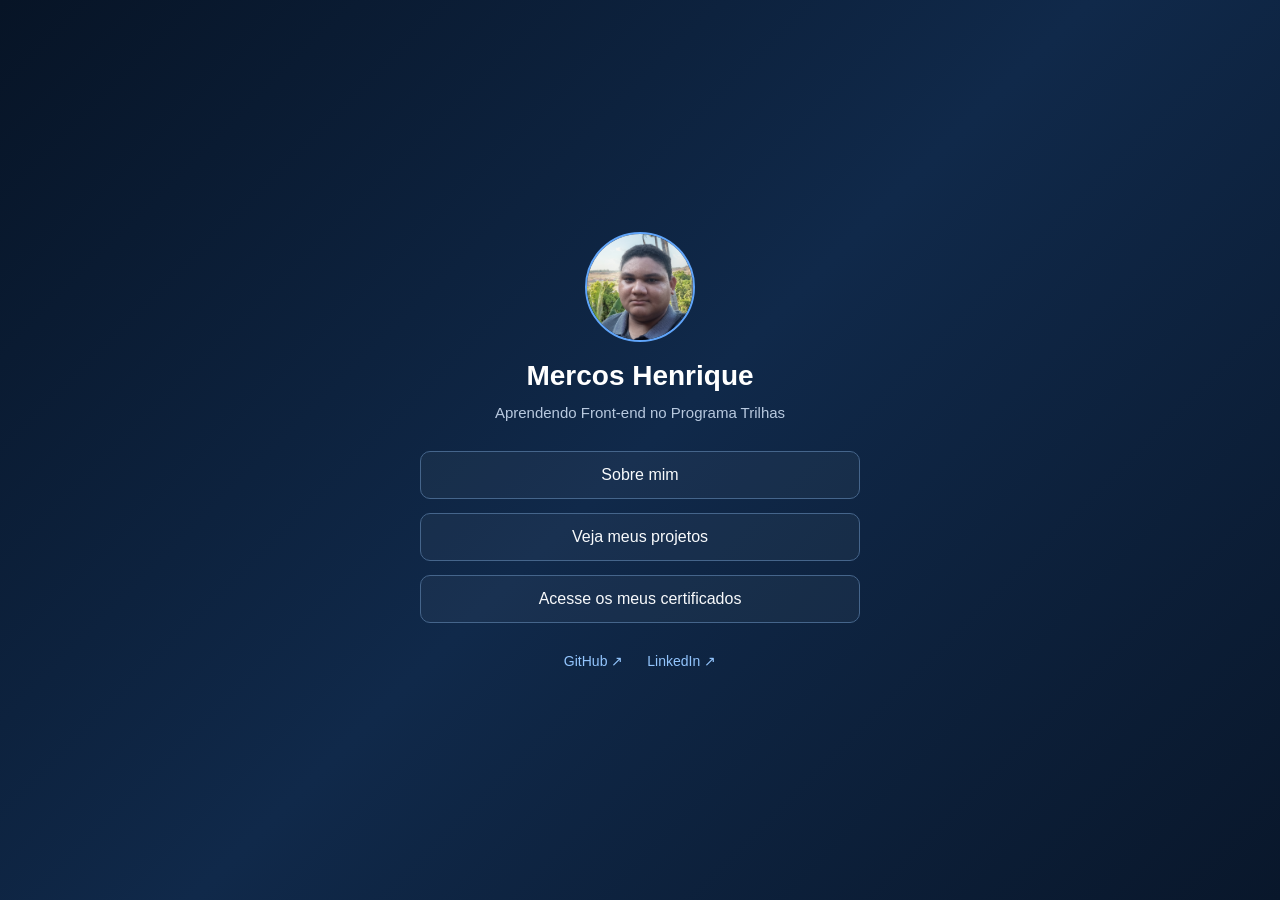
<file: index.html>
<!DOCTYPE html>
<html lang="pt-BR">
<head>
    <meta charset="UTF-8">
    <meta name="viewport" content="width=device-width, initial-scale=1.0">
    <title>Meu Portfólio</title>
    <link rel="stylesheet" href="style.css">
</head>
<body>

    <main class="portfolio home">
        <img src="foto.jpg" alt="Minha foto" class="foto">

        <h1>Mercos Henrique</h1>

        <p class="profissao">
            Aprendendo Front-end no Programa Trilhas
        </p>

        <nav class="links">
            <a href="sobre.html">Sobre mim</a>

            <a href="projetos.html">Veja meus projetos</a>

            <a href="certificados.html">
                Acesse os meus certificados
            </a>
        </nav>

        <div class="redes-sociais">
            <a href="https://github.com/" target="_blank"
               rel="noopener noreferrer">GitHub ↗</a>

            <a href="https://www.linkedin.com/" target="_blank"
               rel="noopener noreferrer">LinkedIn ↗</a>
        </div>
    </main>

</body>
</html>
</file>
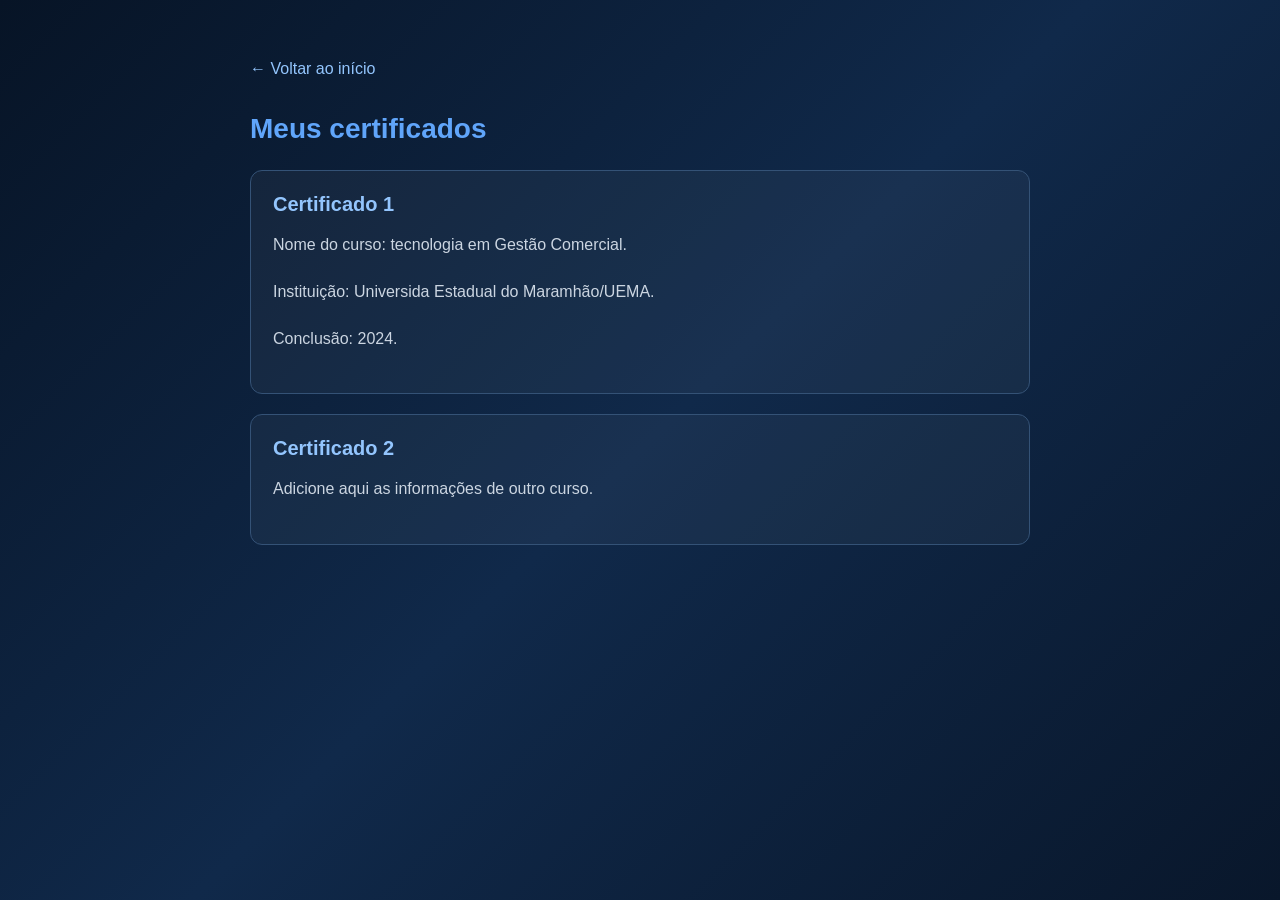
<file: certificados.html>
<!DOCTYPE html>
<html lang="pt-BR">
<head>
    <meta charset="UTF-8">
    <meta name="viewport" content="width=device-width, initial-scale=1.0">
    <title>Certificados | Meu Portfólio</title>
    <link rel="stylesheet" href="style.css">
</head>
<body>

    <main class="pagina-conteudo">
        <a href="index.html" class="voltar">← Voltar ao início</a>

        <h1>Meus certificados</h1>

        <article class="projeto">
            <h2>Certificado 1</h2>
            <p>Nome do curso: tecnologia em Gestão Comercial.</p>
            <p>Instituição: Universida Estadual do Maramhão/UEMA.</p>
            <p>Conclusão: 2024.</p>
        </article>

        <article class="projeto">
            <h2>Certificado 2</h2>
            <p>Adicione aqui as informações de outro curso.</p>
        </article>
    </main>

</body>
</html>
</file>
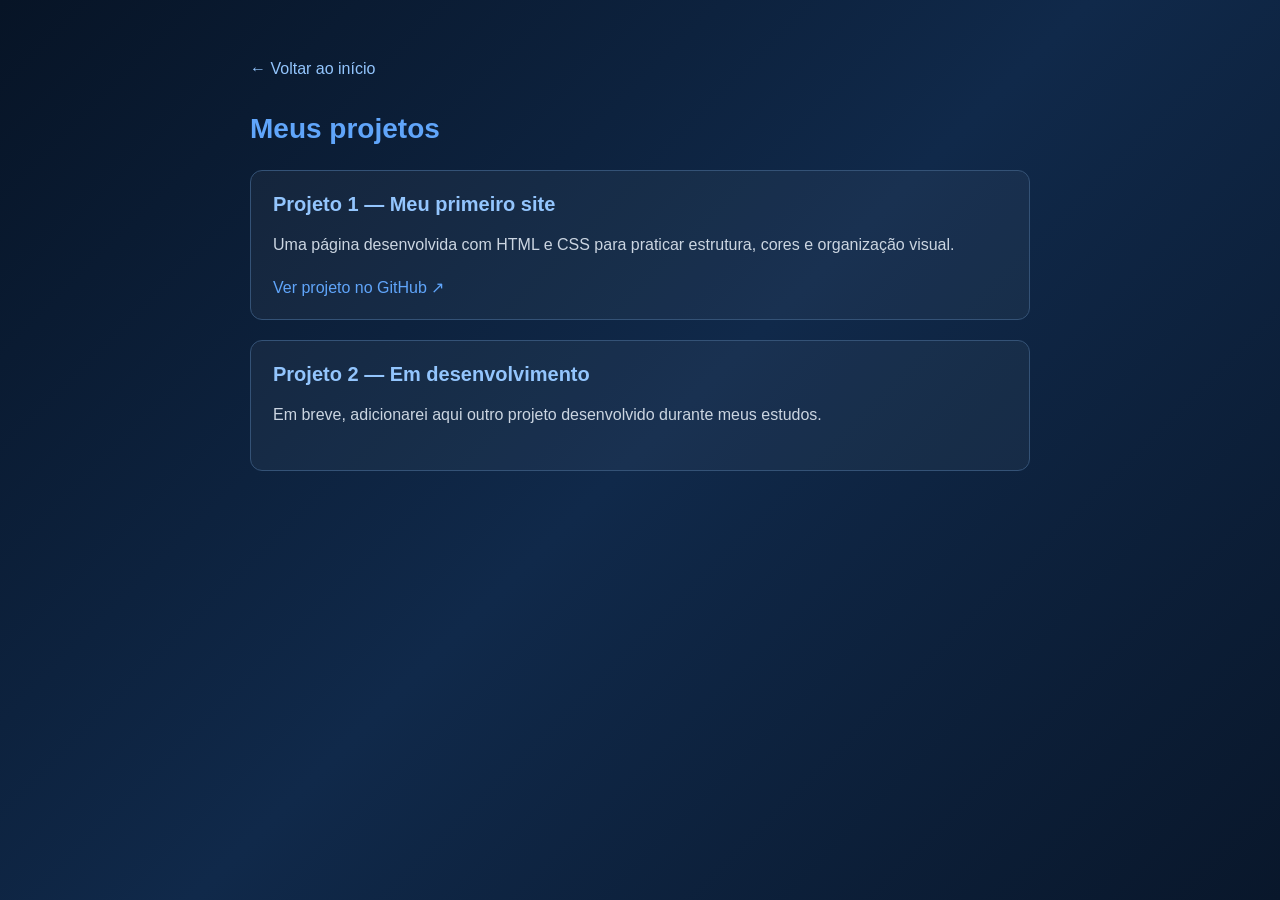
<file: projetos.html>
<!DOCTYPE html>
<html lang="pt-BR">
<head>
    <meta charset="UTF-8">
    <meta name="viewport" content="width=device-width, initial-scale=1.0">
    <title>Meus projetos | Meu Portfólio</title>
    <link rel="stylesheet" href="style.css">
</head>
<body>

    <main class="pagina-conteudo">
        <a href="index.html" class="voltar">← Voltar ao início</a>

        <h1>Meus projetos</h1>

        <article class="projeto">
            <h2>Projeto 1 — Meu primeiro site</h2>
            <p>
                Uma página desenvolvida com HTML e CSS para
                praticar estrutura, cores e organização visual.
            </p>
            <a href="https://github.com/" target="_blank"
               rel="noopener noreferrer" class="link-projeto">
                Ver projeto no GitHub ↗
            </a>
        </article>

        <article class="projeto">
            <h2>Projeto 2 — Em desenvolvimento</h2>
            <p>
                Em breve, adicionarei aqui outro projeto
                desenvolvido durante meus estudos.
            </p>
        </article>
    </main>

</body>
</html>
</file>
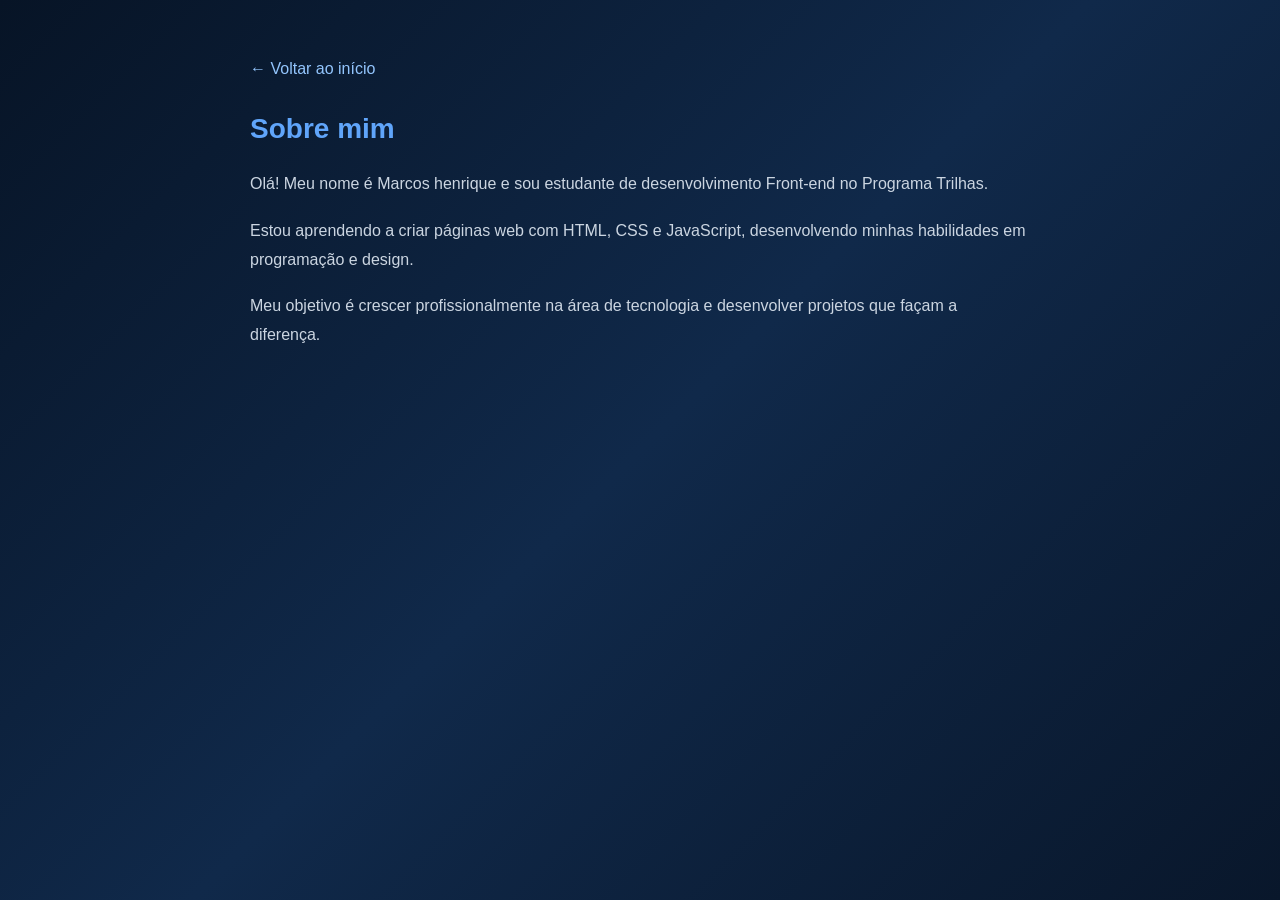
<file: sobre.html>
<!DOCTYPE html>
<html lang="pt-BR">
<head>
    <meta charset="UTF-8">
    <meta name="viewport" content="width=device-width, initial-scale=1.0">
    <title>Sobre mim | Meu Portfólio</title>
    <link rel="stylesheet" href="style.css">
</head>
<body>

    <main class="pagina-conteudo">
        <a href="index.html" class="voltar">← Voltar ao início</a>

        <h1>Sobre mim</h1>

        <p>
            Olá! Meu nome é Marcos henrique e sou estudante de
            desenvolvimento Front-end no Programa Trilhas.
        </p>

        <p>
            Estou aprendendo a criar páginas web com HTML,
            CSS e JavaScript, desenvolvendo minhas habilidades
            em programação e design.
        </p>

        <p>
            Meu objetivo é crescer profissionalmente na área
            de tecnologia e desenvolver projetos que façam
            a diferença.
        </p>
    </main>

</body>
</html>
</file>
<file: style.css>
* {
    margin: 0;
    padding: 0;
    box-sizing: border-box;
}

body {
    min-height: 100vh;
    font-family: Arial, Helvetica, sans-serif;
    color: #f1f5f9;

    background: linear-gradient(
        135deg,
        #071426,
        #10294a,
        #09172b
    );

    padding: 30px 20px;
}

/* Página inicial */
.home {
    min-height: calc(100vh - 60px);
    display: flex;
    flex-direction: column;
    align-items: center;
    justify-content: center;
    text-align: center;
}

.portfolio {
    width: 100%;
    max-width: 700px;
    margin: 0 auto;
}

.foto {
    width: 110px;
    height: 110px;
    object-fit: cover;
    border-radius: 50%;
    border: 2px solid #60a5fa;
    margin-bottom: 18px;
}

h1 {
    font-size: 28px;
    margin-bottom: 12px;
    color: #ffffff;
}

.profissao {
    color: #b8c9df;
    font-size: 15px;
    margin-bottom: 30px;
}

.links {
    display: flex;
    flex-direction: column;
    gap: 14px;
    width: 100%;
    max-width: 440px;
}

.links a {
    display: block;
    padding: 14px;
    color: #f8fafc;
    text-decoration: none;
    background: rgba(255, 255, 255, 0.04);
    border: 1px solid #45658b;
    border-radius: 10px;
    transition: 0.3s;
}

.links a:hover {
    background: #2563eb;
    border-color: #60a5fa;
    transform: translateY(-2px);
}

.redes-sociais {
    display: flex;
    justify-content: center;
    gap: 24px;
    margin-top: 30px;
}

.redes-sociais a {
    color: #93c5fd;
    text-decoration: none;
    font-size: 14px;
}

.redes-sociais a:hover,
.link-projeto:hover {
    color: #ffffff;
}

/* Páginas internas */
.pagina-conteudo {
    width: 100%;
    max-width: 800px;
    margin: 0 auto;
    padding: 30px 10px;
}

.voltar {
    display: inline-block;
    color: #93c5fd;
    text-decoration: none;
    margin-bottom: 35px;
}

.voltar:hover {
    color: #ffffff;
}

.pagina-conteudo h1 {
    color: #60a5fa;
    margin-bottom: 25px;
}

.pagina-conteudo p {
    color: #cbd5e1;
    line-height: 1.8;
    margin-bottom: 18px;
}

.projeto {
    padding: 22px;
    margin: 20px 0;
    border: 1px solid #345276;
    border-radius: 12px;
    background: rgba(255, 255, 255, 0.04);
}

.projeto h2 {
    color: #93c5fd;
    font-size: 20px;
    margin-bottom: 15px;
}

.link-projeto {
    color: #60a5fa;
    text-decoration: none;
}

@media (max-width: 480px) {
    .home {
        padding: 20px 0;
    }

    h1 {
        font-size: 24px;
    }

    .profissao {
        font-size: 14px;
        line-height: 1.6;
    }

    .links a {
        font-size: 14px;
    }

    .pagina-conteudo {
        padding: 20px 0;
    }
}
</file>
